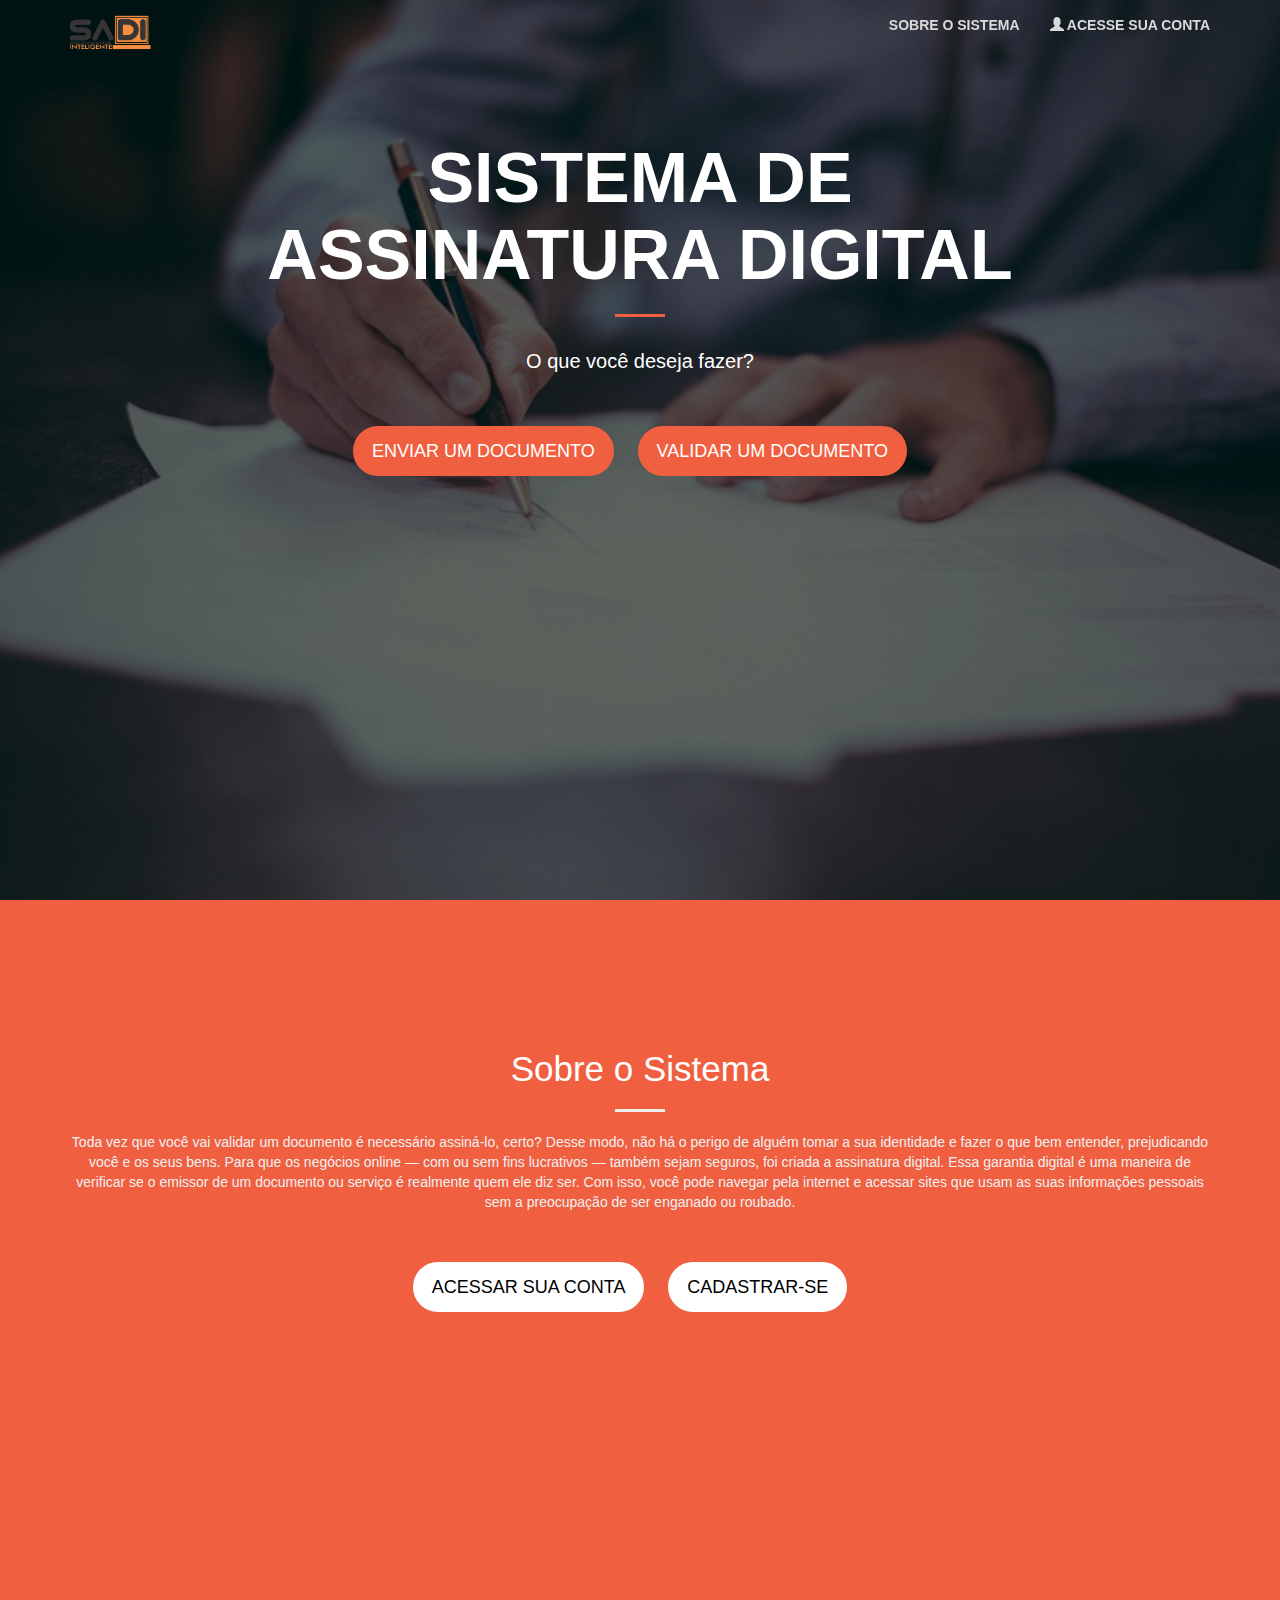
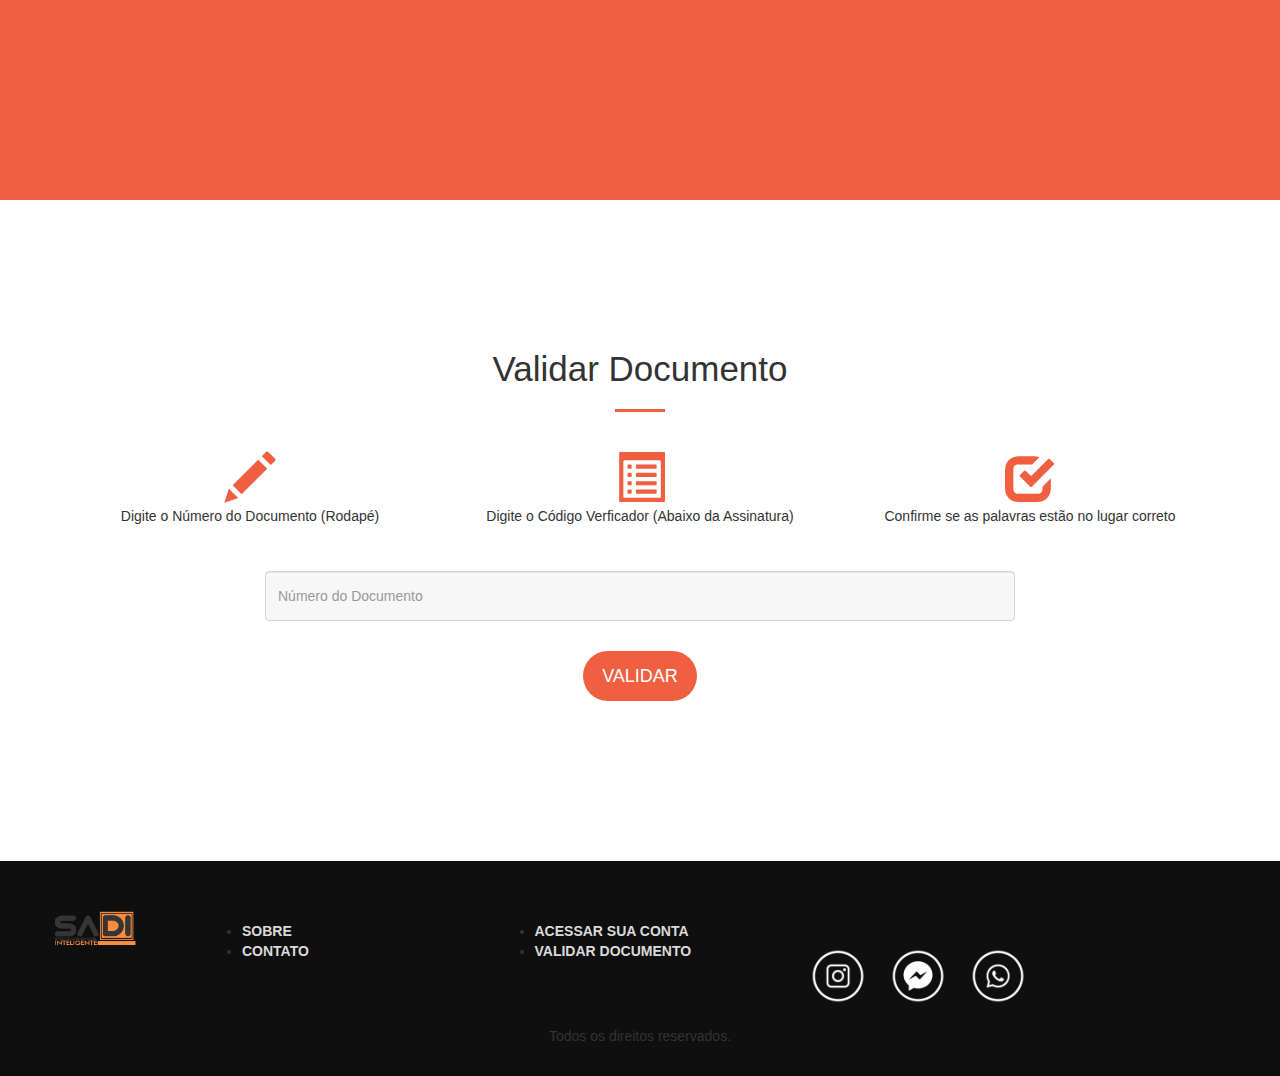
<file: index.html>
<!DOCTYPE html>
<html lang="pt-br">

<head>
    <meta charset="utf-8">
    <meta http-equiv="X-UA-Compatible" content="IE=edge">
    <meta name="viewport" content="width=device-width, initial-scale=1">

    <title>Sistema SADI</title>
    <!-- <link rel="icon" href="imagens/favicon.png"> -->

    <!-- Bootstrap -->
    <link href="bootstrap/css/bootstrap.min.css" rel="stylesheet">
    <link href="estilo.css" rel="stylesheet">

    <!-- HTML5 shim and Respond.js for IE8 support of HTML5 elements and media queries -->
    <!-- WARNING: Respond.js doesn't work if you view the page via file:// -->
    <!--[if lt IE 9]>
      <script src="https://oss.maxcdn.com/html5shiv/3.7.2/html5shiv.min.js"></script>
      <script src="https://oss.maxcdn.com/respond/1.4.2/respond.min.js"></script>
    <![endif]-->
</head>

<body id="my-index">
    <nav id="id-menu" class="nav navbar navbar-fixed-top my-navbar-2">
        <div class="container">
            <div class="navbar-header">
                <button type="button" class="navbar-toggle collapsed" data-toggle="collapse" data-target="#id-navegacao">
                    <span class="sr-only">alternar navegação</span>
                    <span class="icon-bar"></span>
                    <span class="icon-bar"></span>
                    <span class="icon-bar"></span>
                </button>
                <a href="index.html" class="navbar-brand">
                    <span class="img-logo">SADI</span>
                </a>
            </div>

            <div class="collapse navbar-collapse" id="id-navegacao">
                <ul class="nav navbar-nav navbar-right">
                    <li>
                        <a href="#id-secao-sobre">
                            Sobre o sistema
                        </a>
                    </li>
                    <li>
                        <a href="login.html">
                            <span class="glyphicon glyphicon-user"> </span>
                            Acesse sua conta
                        </a>
                    </li>
                </ul>
            </div>
        </div>
    </nav>

    <div class="my-capa">
        <div class="my-conteudo-capa text-center col-md-8 col-md-offset-2">
            <h1>
                Sistema de Assinatura Digital
            </h1>
            <hr class="my-laranja">
            <p class="">
                O que você deseja fazer?
            </p>
            <a href="login.html" class="btn my-btn-custom my-btn-index my-btn-laranja btn-lg">Enviar um Documento</a>
            <a href="#id-secao-validar" class="btn my-btn-index my-btn-custom my-btn-laranja btn-lg">Validar um Documento</a>
        </div>
    </div>

    <section id="id-secao-sobre">
        <div class="container">
            <div class="row text-center my-conteudo-secao my-branco">
                <div class="col-md-12">
                    <h1>
                        Sobre o Sistema
                    </h1>
                    <hr>
                    <p class="my-cinza">
                        Toda vez que você vai validar um documento é necessário assiná-lo, certo? Desse modo, não há o
                        perigo de alguém tomar a sua identidade e fazer o que bem entender,
                        prejudicando você e os seus bens. Para que os negócios online — com ou sem fins lucrativos —
                        também sejam seguros, foi criada a assinatura digital.
                        Essa garantia digital é uma maneira de verificar se o emissor de um documento ou serviço é
                        realmente quem ele diz ser. Com isso, você pode navegar pela internet e
                        acessar sites que usam as suas informações pessoais sem a preocupação de ser enganado ou
                        roubado.
                    </p>
                    <a href="login.html" class="btn my-btn-index my-btn-custom my-btn-branco btn-lg ">Acessar sua conta</a>
                    <a href="cadastro.html" class="btn my-btn-index my-btn-custom my-btn-branco btn-lg ">Cadastrar-se</a>
                </div>
            </div>
        </div>
    </section>
    <section id="id-secao-validar">
        <div class="container">
            <div class="row text-center my-conteudo-secao">
                <div class="col-md-12">
                    <h1>
                        Validar Documento
                    </h1>
                    <hr class="my-laranja">
                </div>
                <div class="col-md-4 col-sm-4">
                    <span class="glyphicon glyphicon-pencil icon-sobre"></span>
                    <p>
                        Digite o Número do Documento (Rodapé)
                    </p>
                </div>
                <div class="col-md-4 col-sm-4">
                    <span class="glyphicon glyphicon-list-alt icon-sobre"></span>
                    <p>
                        Digite o Código Verficador (Abaixo da Assinatura)
                    </p>
                </div>
                <div class="col-md-4 col-sm-4">
                    <span class="glyphicon glyphicon-check icon-sobre"></span>
                    <p>
                        Confirme se as palavras estão no lugar correto
                    </p>
                </div>
                <div class="col-md-8 codigo-verificador col-md-offset-2">
                    <div class=" formulario-verificar">
                        <input type="text" class="form-control" placeholder="Número do Documento" aria-describedby="button-addon2">
                    </div>
                    <div class="">
                        <a href="validacao.html" class="btn my-btn-custom my-btn-laranja btn-lg my-margin-btn"> Validar </a>
                    </div>

                </div>
            </div>
        </div>
    </section>
    <footer>
        <div class="container">
            <div class="row">
                <div class="col-md-3 img-logo">
                    LOGO
                </div>
                <div class="col-md-3 my-padding">
                    <ul>
                        <li>
                            <a href="#id-secao-sobre">Sobre</a>
                        </li>
                        <li>
                            <a>Contato</a>
                        </li>
                    </ul>
                </div>
                <div class="col-md-3 my-padding">
                    <ul>
                        <li>
                            <a href="login.html">Acessar sua conta</a>
                        </li>
                        <li>
                            <a href="#id-secao-validar">Validar Documento</a>
                        </li>
                    </ul>
                </div>
                <div class="col-md-3 my-padding text-center">
                    <h1>
                       <a href="#"><img class="my-social-img" src="img/instagram.png"></a>
                        <a href=""><img class="my-social-img" src="img/messeger.png"></a>
                        <a href="#"><img class="my-social-img" src="img/wpp.png"></a>
                    </h1>
                </div>
            </div>
        </div>
        <p class="text-center">
            Todos os direitos reservados.
        </p>
    </footer>

    <!-- jQuery (necessary for Bootstrap's JavaScript plugins) -->
    <script src="https://ajax.googleapis.com/ajax/libs/jquery/1.10.1/jquery.min.js"></script>

    <script type="text/javascript">
        jQuery(function () {
            jQuery(window).scroll(function () {
                if (jQuery(this).scrollTop() > 100) {
                    $("#id-menu").addClass("my-navbar");
                } else {
                    $("#id-menu").removeClass("my-navbar");
                }
            });
        });
    </script>

    <!-- Include all compiled plugins (below), or include individual files as needed -->
    <script src="bootstrap/js/bootstrap.min.js"></script>
</body>

</html>
</file>
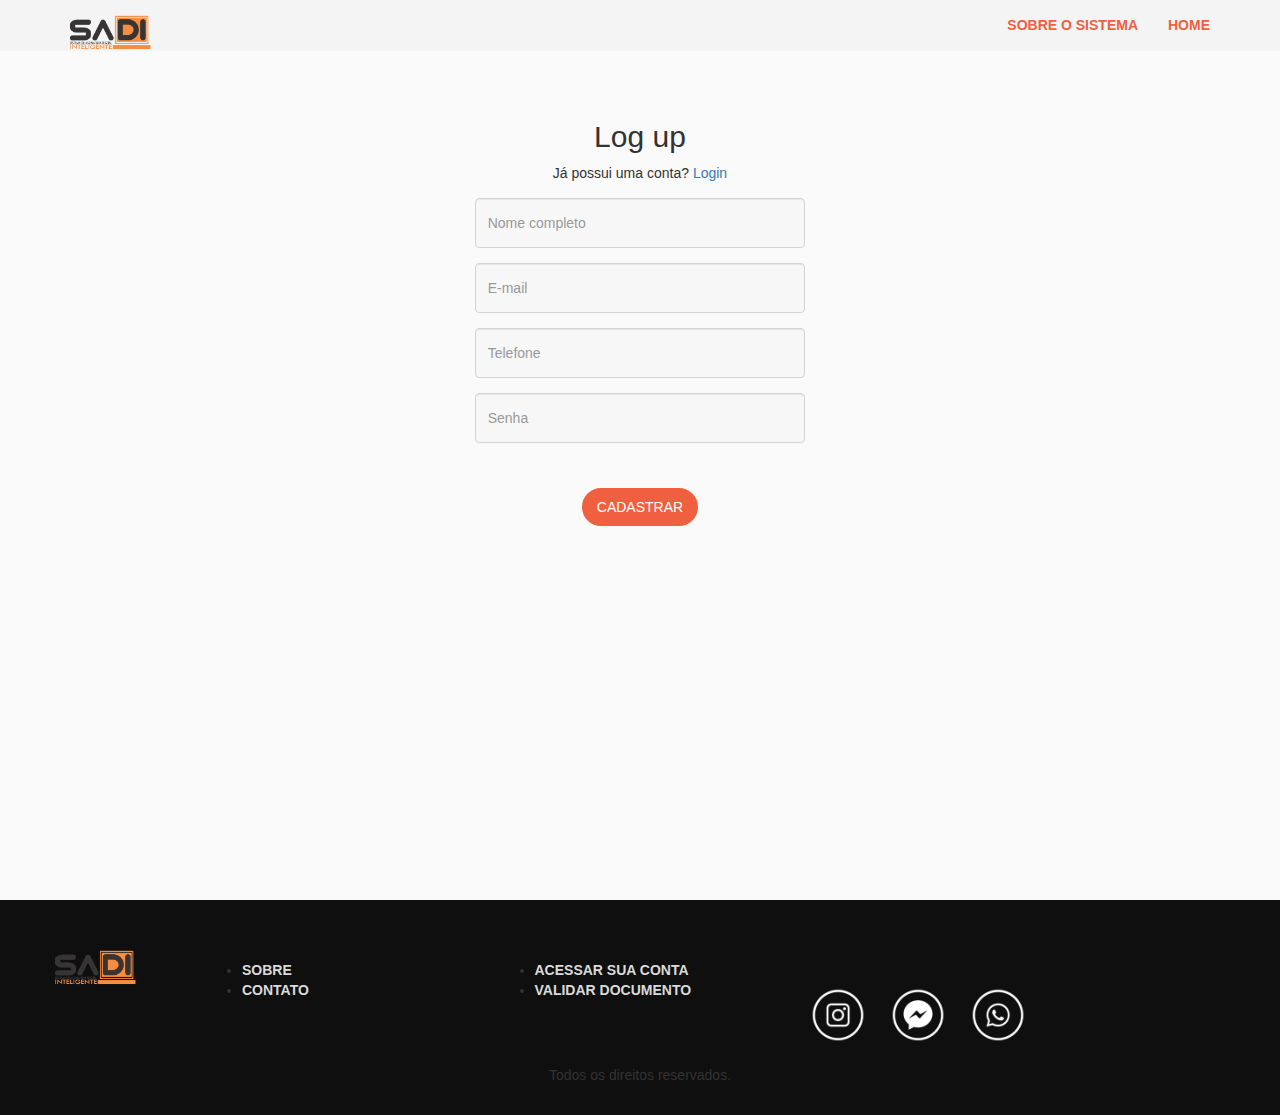
<file: cadastro.html>
<!DOCTYPE html>
<html lang="pt-br">

<head>
    <meta charset="utf-8">
    <meta http-equiv="X-UA-Compatible" content="IE=edge">
    <meta name="viewport" content="width=device-width, initial-scale=1">

    <title>Sistema SADI</title>
    <!-- <link rel="icon" href="imagens/favicon.png"> -->

    <!-- Bootstrap -->
    <link href="bootstrap/css/bootstrap.min.css" rel="stylesheet">
    <link href="estilo.css" rel="stylesheet">

    <!-- HTML5 shim and Respond.js for IE8 support of HTML5 elements and media queries -->
    <!-- WARNING: Respond.js doesn't work if you view the page via file:// -->
    <!--[if lt IE 9]>
      <script src="https://oss.maxcdn.com/html5shiv/3.7.2/html5shiv.min.js"></script>
      <script src="https://oss.maxcdn.com/respond/1.4.2/respond.min.js"></script>
    <![endif]-->

    <script type="text/javascript" src="validaJS/validacaoCadastro.js"></script>
</head>

<body>
    <nav id="id-menu" class="nav navbar navbar-fixed-top my-navbar-2 my-navbar">
        <div class="container">
            <div class="navbar-header">
                <button type="button" class="navbar-toggle collapsed" data-toggle="collapse" data-target="#id-navegacao">
                    <span class="sr-only">alternar navegação</span>
                    <span class="icon-bar"></span>
                    <span class="icon-bar"></span>
                    <span class="icon-bar"></span>
                </button>
                <a href="index.html" class="navbar-brand">
                    <span class="img-logo">SADI</span>
                </a>
            </div>

            <div class="collapse navbar-collapse" id="id-navegacao">
                <ul class="nav navbar-nav navbar-right">
                    <li>
                        <a href="index.html#id-secao-sobre">
                            Sobre o sistema
                        </a>
                    </li>
                    <li>
                        <a href="index.html">
                            Home
                        </a>
                    </li>
                </ul>
            </div>
        </div>
    </nav>

    <div class="container" id="id-cadastro">
        <div class="row">
            <div class="col-md-4 col-sm-8 col-sm-offset-2 col-md-offset-4 my-caixa-cadastro">

                <h2 class="text-center"> Log up</h2>
                <p class="text-center">
                    Já possui uma conta? <a href="login.html" class=""> Login</a>
                </p>
                <div class="col-md-10 col-md-offset-1" id="form-cadastro">

                    <form action="" method="post" id="form" class="form-horizontal">

                        <div class="form-group">
                            <input type="text" class="form-control" id="inputNome" onkeypress="return validaTexto();" placeholder="Nome completo" value="">
                        </div>

                        <div class="form-group">
                            <input type="text" class="form-control" id="inputEmail" placeholder="E-mail">
                        </div>

                        <!--
                        <div class="form-group">
                            <input type="text" class="form-control" id="strCPF" placeholder="CPF">
                        </div>
                        -->

                        <div class="form-group">
                            <input type="tel" class="form-control" id="inputTelefone" placeholder="Telefone" onkeyup="mascara( this, mtel );" maxlength="15" value="">
                        </div>

                        <div class="form-group">
                            <input type="password" class="form-control" id="inputPassword" placeholder="Senha">
                        </div>

                        <div class="form-group text-center">
                            <!--<a href="upload.html" type="submit" class="btn my-btn-custom my-btn-laranja my-laranja my-margin-btn" onclick="erroValidacao()">Cadastrar</a>-->
                            <input type="button" id="submitButton" class="btn my-btn-custom my-btn-laranja my-laranja my-margin-btn" onclick="erroValidacao()" value="Cadastrar">
                        </div>

                    </form>

                    <div class="mensagem sucesso" id="sucesso" style="display: none">
                        Cadastro efetuado com sucesso!
                        <a href="#" class="close" onclick="formSucesso()">X</a>
                    </div>
                    <div class="mensagem erro" id="erro" style="display: none">
                        Preencha todos os campos corretamente!
                        <a href="#" class="close" onclick="formErro()">X</a>
                    </div>
                </div>
            </div>
        </div>
    </div>

    <footer>
        <div class="container">
            <div class="row">
                <div class="col-md-3 img-logo">
                    LOGO
                </div>
                <div class="col-md-3 my-padding">
                    <ul>
                        <li>
                            <a href="index.html#id-secao-sobre">Sobre</a>
                        </li>
                        <li>
                            <a>Contato</a>
                        </li>
                    </ul>
                </div>
                <div class="col-md-3 my-padding">
                    <ul>
                        <li>
                            <a href="login.html">Acessar sua conta</a>
                        </li>
                        <li>
                            <a href="index.html#id-secao-validar">Validar Documento</a>
                        </li>
                    </ul>
                </div>
                <div class="col-md-3 my-padding text-center">
                    <h1>
                        <a href="#"><img class="my-social-img" src="img/instagram.png"></a>
                        <a href=""><img class="my-social-img" src="img/messeger.png"></a>
                        <a href="#"><img class="my-social-img" src="img/wpp.png"></a>
                    </h1>
                </div>
            </div>
        </div>

        <p class="text-center">
            Todos os direitos reservados.
        </p>
    </footer>

    <!-- jQuery (necessary for Bootstrap's JavaScript plugins) -->
    <script src="https://ajax.googleapis.com/ajax/libs/jquery/1.10.1/jquery.min.js"> </script>

    <!-- Include all compiled plugins (below), or include individual files as needed -->
    <script src="bootstrap/js/bootstrap.min.js"></script>

    <!-- jQuery (necessary for Bootstrap's JavaScript plugins) -->
    <script src="https://ajax.googleapis.com/ajax/libs/jquery/1.10.1/jquery.min.js"> </script>

    <!-- Include all compiled plugins (below), or include individual files as needed -->
    <script src="bootstrap/js/bootstrap.min.js"></script>
</body>
</html>
</file>
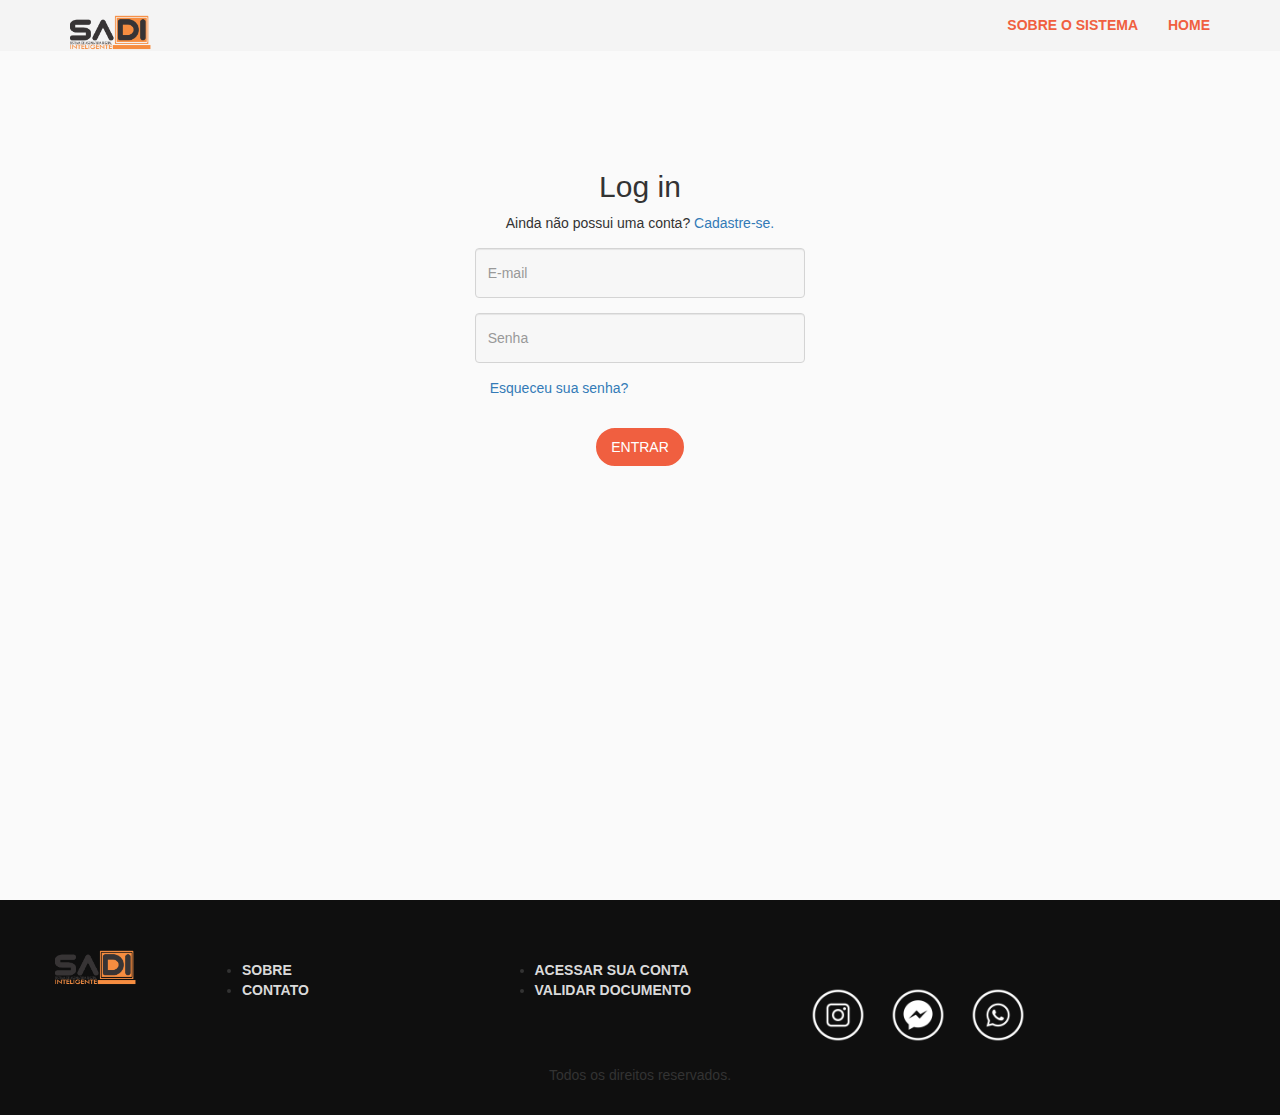
<file: login.html>
<!DOCTYPE html>
<html>

<head>
    <meta charset="utf-8">
    <meta http-equiv="X-UA-Compatible" content="IE=edge">
    <meta name="viewport" content="width=device-width, initial-scale=1">

    <title>Sistema SADI</title>
    <!-- <link rel="icon" href="imagens/favicon.png"> -->

    <!-- Bootstrap -->
    <link href="bootstrap/css/bootstrap.min.css" rel="stylesheet">
    <link href="estilo.css" rel="stylesheet">


    <!-- HTML5 shim and Respond.js for IE8 support of HTML5 elements and media queries -->
    <!-- WARNING: Respond.js doesn't work if you view the page via file:// -->
    <!--[if lt IE 9]>
    <script src="https://oss.maxcdn.com/html5shiv/3.7.2/html5shiv.min.js"></script>
    <script src="https://oss.maxcdn.com/respond/1.4.2/respond.min.js"></script>
    <![endif]-->
</head>



<body>

    <nav id="id-menu" class="nav navbar navbar-fixed-top my-navbar-2 my-navbar">
        <div class="container">
            <div class="navbar-header">
                <button type="button" class="navbar-toggle collapsed" data-toggle="collapse" data-target="#id-navegacao">
                    <span class="sr-only">alternar navegação</span>
                    <span class="icon-bar"></span>
                    <span class="icon-bar"></span>
                    <span class="icon-bar"></span>
                </button>
                <a href="index.html" class="navbar-brand">
                    <span class="img-logo">SADI</span>
                </a>
            </div>

            <div class="collapse navbar-collapse" id="id-navegacao">
                <ul class="nav navbar-nav navbar-right">
                    <li>
                        <a href="index.html#id-secao-sobre">
                            Sobre o sistema
                        </a>
                    </li>
                    <li>
                        <a href="index.html">
                            Home
                        </a>
                    </li>
                </ul>
            </div>
        </div>
    </nav>

    <div class="container" id="id-login">
        <div class="row">
            <div class="col-md-4 col-sm-8 col-sm-offset-2 col-md-offset-4 my-caixa-login">
                <h2 class="text-center"> Log in</h2>
                <p class="text-center">
                    Ainda não possui uma conta? <a href="cadastro.html" class=""> Cadastre-se.</a>
                </p>
                <div class="col-md-10 col-md-offset-1" id="form-login">
                    <form action="upload.html" id="formLogin" method="post" class="form-horizontal">

                        <div class="form-group">
                            <input type="email" class="form-control" id="emailLogin" placeholder="E-mail">
                        </div>

                        <div class="form-group">
                            <input type="password" class="form-control" id="senhaLogin" placeholder="Senha">
                        </div>

                        <div class="">
                            <a href="#">Esqueceu sua senha?</a>
                        </div>
                        <div class="form-group text-center">
                            <!--<a href="upload.html" type="submit" class="btn my-btn-custom my-btn-laranja my-laranja my-margin-btn" id="id-btn-login">Entrar</a>-->
                            <input type="submit" id="loginButton" class="btn my-btn-custom my-btn-laranja my-laranja my-margin-btn" onclick="validaLogin()" value="Entrar">
                        </div>

                    </form>
                </div>
            </div>
        </div>
    </div>

    <footer>
        <div class="container">
            <div class="row">
                <div class="col-md-3 img-logo">
                    LOGO
                </div>
                <div class="col-md-3 my-padding">
                    <ul>
                        <li>
                            <a href="index.html#id-secao-sobre">Sobre</a>
                        </li>
                        <li>
                            <a>Contato</a>
                        </li>
                    </ul>
                </div>
                <div class="col-md-3 my-padding">
                    <ul>
                        <li>
                            <a href="login.html">Acessar sua conta</a>
                        </li>
                        <li>
                            <a href="index.html#id-secao-validar">Validar Documento</a>
                        </li>
                    </ul>
                </div>
                <div class="col-md-3 my-padding text-center">
                    <h1>
                        <a href="#"><img class="my-social-img" src="img/instagram.png"></a>
                        <a href=""><img class="my-social-img" src="img/messeger.png"></a>
                        <a href="#"><img class="my-social-img" src="img/wpp.png"></a>
                    </h1>
                </div>
            </div>
        </div>
        <p class="text-center">
            Todos os direitos reservados.
        </p>
    </footer>

    <!-- jQuery (necessary for Bootstrap's JavaScript plugins) -->
    <script src="https://ajax.googleapis.com/ajax/libs/jquery/1.10.1/jquery.min.js"> </script>

    <!-- Include all compiled plugins (below), or include individual files as needed -->
    <script src="bootstrap/js/bootstrap.min.js"></script>
</body>

</html>
</file>
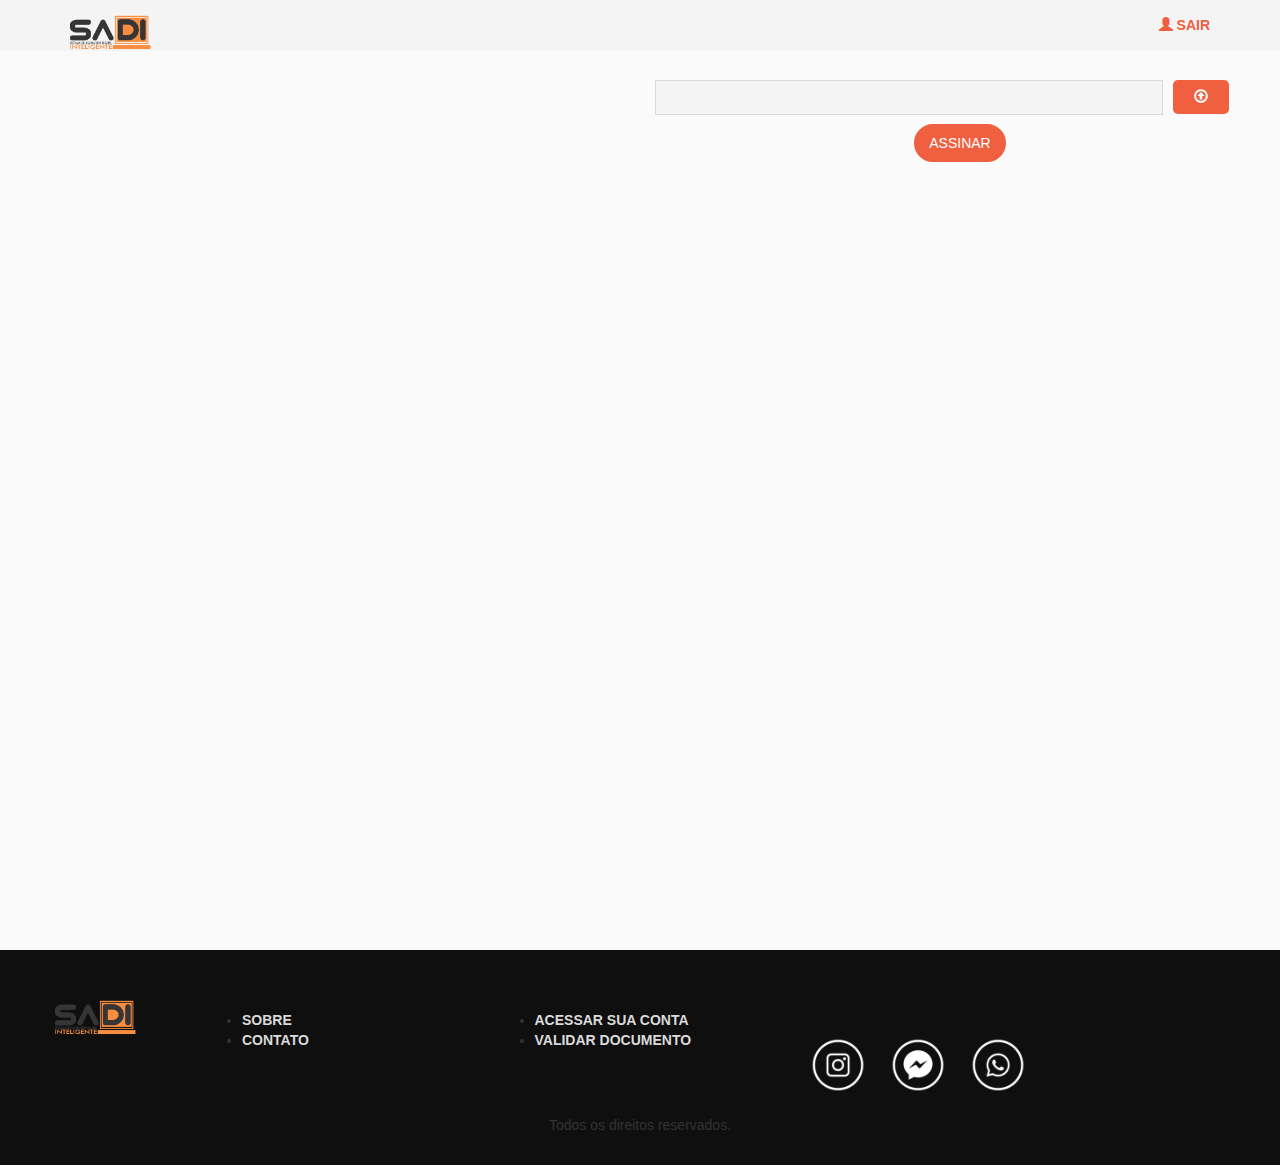
<file: upload.html>
<!DOCTYPE html>
<html lang="en">
<head>
    <meta charset="utf-8">
    <meta http-equiv="X-UA-Compatible" content="IE=edge">
    <meta name="viewport" content="width=device-width, initial-scale=1">

    <title>Sistema SADI</title>
    <!-- <link rel="icon" href="imagens/favicon.png"> -->

    <!-- Bootstrap -->
    <link href="bootstrap/css/bootstrap.min.css" rel="stylesheet">
    <link href="estilo.css" rel="stylesheet">

    <!-- HTML5 shim and Respond.js for IE8 support of HTML5 elements and media queries -->
    <!-- WARNING: Respond.js doesn't work if you view the page via file:// -->
    <!--[if lt IE 9]>
    <script src="https://oss.maxcdn.com/html5shiv/3.7.2/html5shiv.min.js"></script>
    <script src="https://oss.maxcdn.com/respond/1.4.2/respond.min.js"></script>
    <![endif]-->
    <script>
        function pegaNomeArquivo() {
            var path= document.getElementById('input-file').value;
            document.getElementById('file-name').value = path;
        }
    </script>
</head>
<body>


    <nav id="id-menu" class="nav navbar navbar-fixed-top my-navbar-2 my-navbar">
        <div class="container">
            <div class="navbar-header">
                <button type="button" class="navbar-toggle collapsed" data-toggle="collapse" data-target="#id-navegacao">
                    <span class="sr-only">alternar navegação</span>
                    <span class="icon-bar"></span>
                    <span class="icon-bar"></span>
                    <span class="icon-bar"></span>
                </button>
                <a href="upload.html" class="navbar-brand">
                    <span class="img-logo">SADI</span>
                </a>
            </div>

            <div class="collapse navbar-collapse" id="id-navegacao">
                <ul class="nav navbar-nav navbar-right">
                    <li>
                        <a href="login.html">
                            <span class="glyphicon glyphicon-user"> </span>
                            Sair
                        </a>
                    </li>
                </ul>
            </div>
    </nav>

    <div class="container my-upload">
        <div class="row ">
            <div class="col-md-6 my-view">
                <iframe class="col-md-12 doc" src="https://docs.google.com/gview?url=http://writing.engr.psu.edu/workbooks/formal_report_template.doc&embedded=true"></iframe>
            </div>

            <div class="col-md-6">
                <div class='input-wrapper'>
                    <input class="col-md-10 col-xs-10" type="text" id="file-name" readonly="true"/>
                    <label class="btn" for='input-file'>
                        <span class="glyphicon glyphicon-upload"></span>
                    </label>
                    <input id='input-file' type='file' value='' onchange='pegaNomeArquivo()'/>

                </div>

                <div class="text-center">
                    <button class="btn my-btn-custom my-btn-laranja">
                        Assinar
                    </button>
                </div>
            </div>
        </div>
    </div>

    <footer>
        <div class="container">
            <div class="row">
                <div class="col-md-3 img-logo">
                    LOGO
                </div>
                <div class="col-md-3 my-padding">
                    <ul>
                        <li>
                            <a href="index.html#id-secao-sobre">Sobre</a>
                        </li>
                        <li>
                            <a>Contato</a>
                        </li>
                    </ul>
                </div>
                <div class="col-md-3 my-padding">
                    <ul>
                        <li>
                            <a href="login.html">Acessar sua conta</a>
                        </li>
                        <li>
                            <a href="index.html#id-secao-validar">Validar Documento</a>
                        </li>
                    </ul>
                </div>
                <div class="col-md-3 my-padding text-center">
                    <h1>
                        <a href="#"><img class="my-social-img" src="img/instagram.png"></a>
                        <a href=""><img class="my-social-img" src="img/messeger.png"></a>
                        <a href="#"><img class="my-social-img" src="img/wpp.png"></a>
                    </h1>
                </div>
            </div>
        </div>
        <p class="text-center">
            Todos os direitos reservados.
        </p>
    </footer>

    <!-- jQuery (necessary for Bootstrap's JavaScript plugins) -->
    <script src="https://ajax.googleapis.com/ajax/libs/jquery/1.10.1/jquery.min.js"></script>

    <!-- Include all compiled plugins (below), or include individual files as needed -->
    <script src="bootstrap/js/bootstrap.min.js"></script>

</body>
</html>
</file>
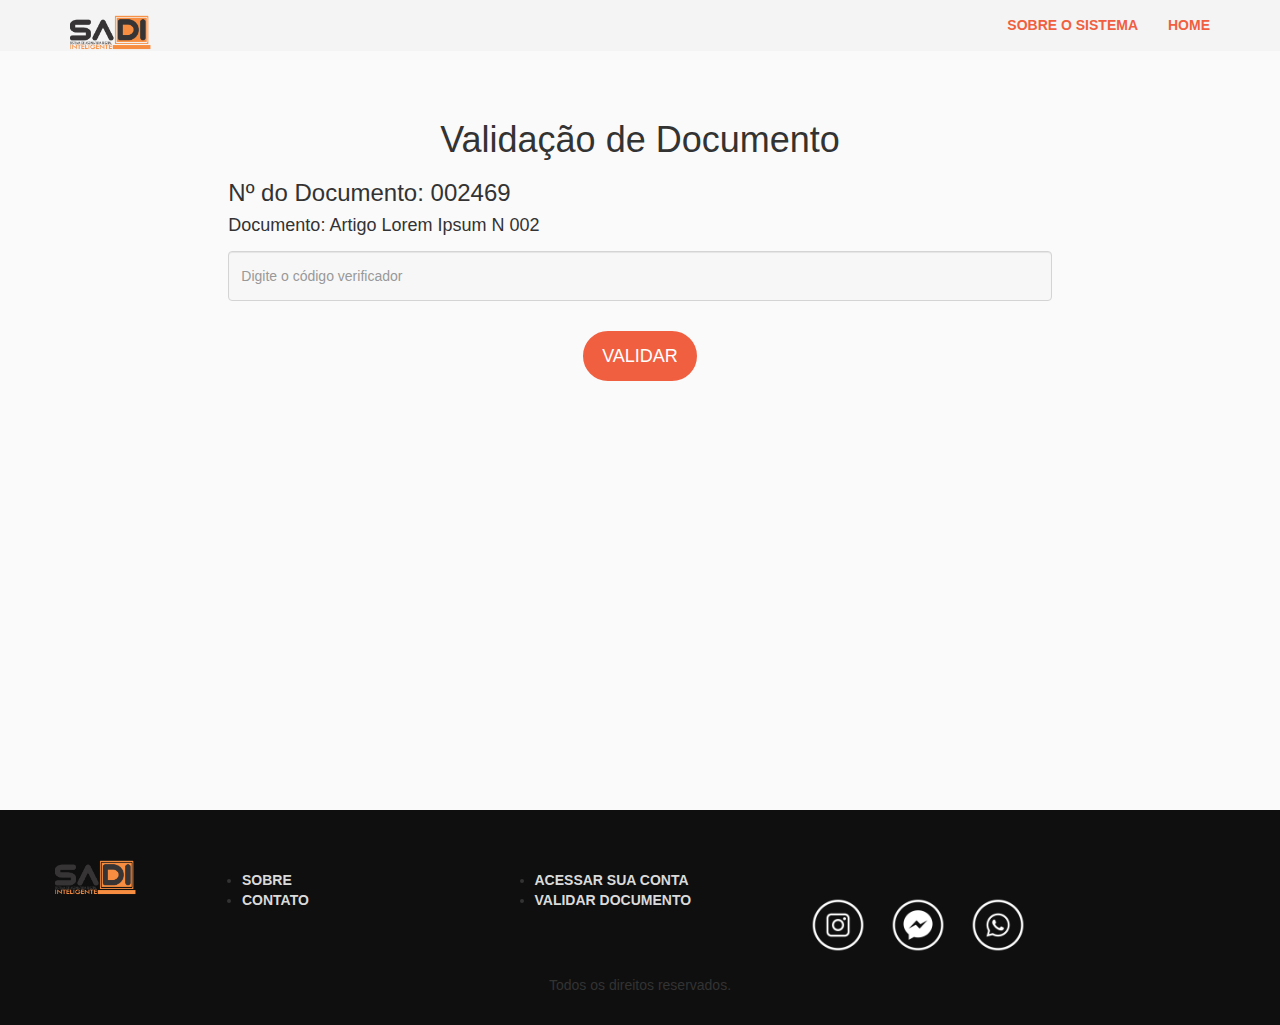
<file: validacao.html>
<!DOCTYPE html>
<html>

<head>
    <meta charset="utf-8">
    <meta http-equiv="X-UA-Compatible" content="IE=edge">
    <meta name="viewport" content="width=device-width, initial-scale=1">

    <title>Sistema SADI</title>
    <!-- <link rel="icon" href="imagens/favicon.png"> -->

    <!-- Bootstrap -->
    <link href="bootstrap/css/bootstrap.min.css" rel="stylesheet">
    <link href="estilo.css" rel="stylesheet">


    <!-- HTML5 shim and Respond.js for IE8 support of HTML5 elements and media queries -->
    <!-- WARNING: Respond.js doesn't work if you view the page via file:// -->
    <!--[if lt IE 9]>
    <script src="https://oss.maxcdn.com/html5shiv/3.7.2/html5shiv.min.js"></script>
    <script src="https://oss.maxcdn.com/respond/1.4.2/respond.min.js"></script>
    <![endif]-->
</head>



<body>

<nav id="id-menu" class="nav navbar navbar-fixed-top my-navbar-2 my-navbar">

    <div class="container">
        <div class="navbar-header">
            <button type="button" class="navbar-toggle collapsed" data-toggle="collapse" data-target="#id-navegacao">
                <span class="sr-only">alternar navegação</span>
                <span class="icon-bar"></span>
                <span class="icon-bar"></span>
                <span class="icon-bar"></span>
            </button>
            <a href="index.html" class="navbar-brand">
                <span class="img-logo">SADI</span>
            </a>
        </div>

        <div class="collapse navbar-collapse" id="id-navegacao">
            <ul class="nav navbar-nav navbar-right">
                <li>
                    <a href="index.html#id-secao-sobre">
                        Sobre o sistema
                    </a>
                </li>
                <li>
                    <a href="index.html">
                        Home
                    </a>
                </li>
            </ul>
        </div>
    </div>
</nav>

<div class="container" id="id-validacao">
    <div class="row">
        <div class="col-md-8 col-md-offset-2" id="id-campo-validacao">
            <h1 class="text-center"> Validação de Documento </h1>

            <h3>
                Nº do Documento: <span id="id-numero-documento">002469</span> <br>
            </h3>

            <h4>
                Documento: <span id="id-nome-documento">Artigo Lorem Ipsum N 002</span>
            </h4>

            <div class="formulario-verificar">
                <input type="text" class="form-control" placeholder="Digite o código verificador" aria-describedby="button-addon2">
            </div>
            <div class="text-center">
                <a href="verificacao-validacao.html" class="btn my-btn-custom my-btn-laranja btn-lg my-margin-btn"> Validar </a>
            </div>

        </div>
    </div>
</div>

<footer>
    <div class="container">
        <div class="row">
            <div class="col-md-3 img-logo">
                LOGO
            </div>
            <div class="col-md-3 my-padding">
                <ul>
                    <li>
                        <a href="index.html#id-secao-sobre">Sobre</a>
                    </li>
                    <li>
                        <a>Contato</a>
                    </li>
                </ul>
            </div>
            <div class="col-md-3 my-padding">
                <ul>
                    <li>
                        <a href="login.html">Acessar sua conta</a>
                    </li>
                    <li>
                        <a href="index.html#id-secao-validar">Validar Documento</a>
                    </li>
                </ul>
            </div>
            <div class="col-md-3 my-padding text-center">
                <h1>
                    <a href="#"><img class="my-social-img" src="img/instagram.png"></a>
                    <a href=""><img class="my-social-img" src="img/messeger.png"></a>
                    <a href="#"><img class="my-social-img" src="img/wpp.png"></a>
                </h1>
            </div>
        </div>
    </div>
    <p class="text-center">
        Todos os direitos reservados.
    </p>
</footer>

<!-- jQuery (necessary for Bootstrap's JavaScript plugins) -->
<script src="https://ajax.googleapis.com/ajax/libs/jquery/1.10.1/jquery.min.js"> </script>

<!-- Include all compiled plugins (below), or include individual files as needed -->
<script src="bootstrap/js/bootstrap.min.js"></script>
</body>

</html>
</file>
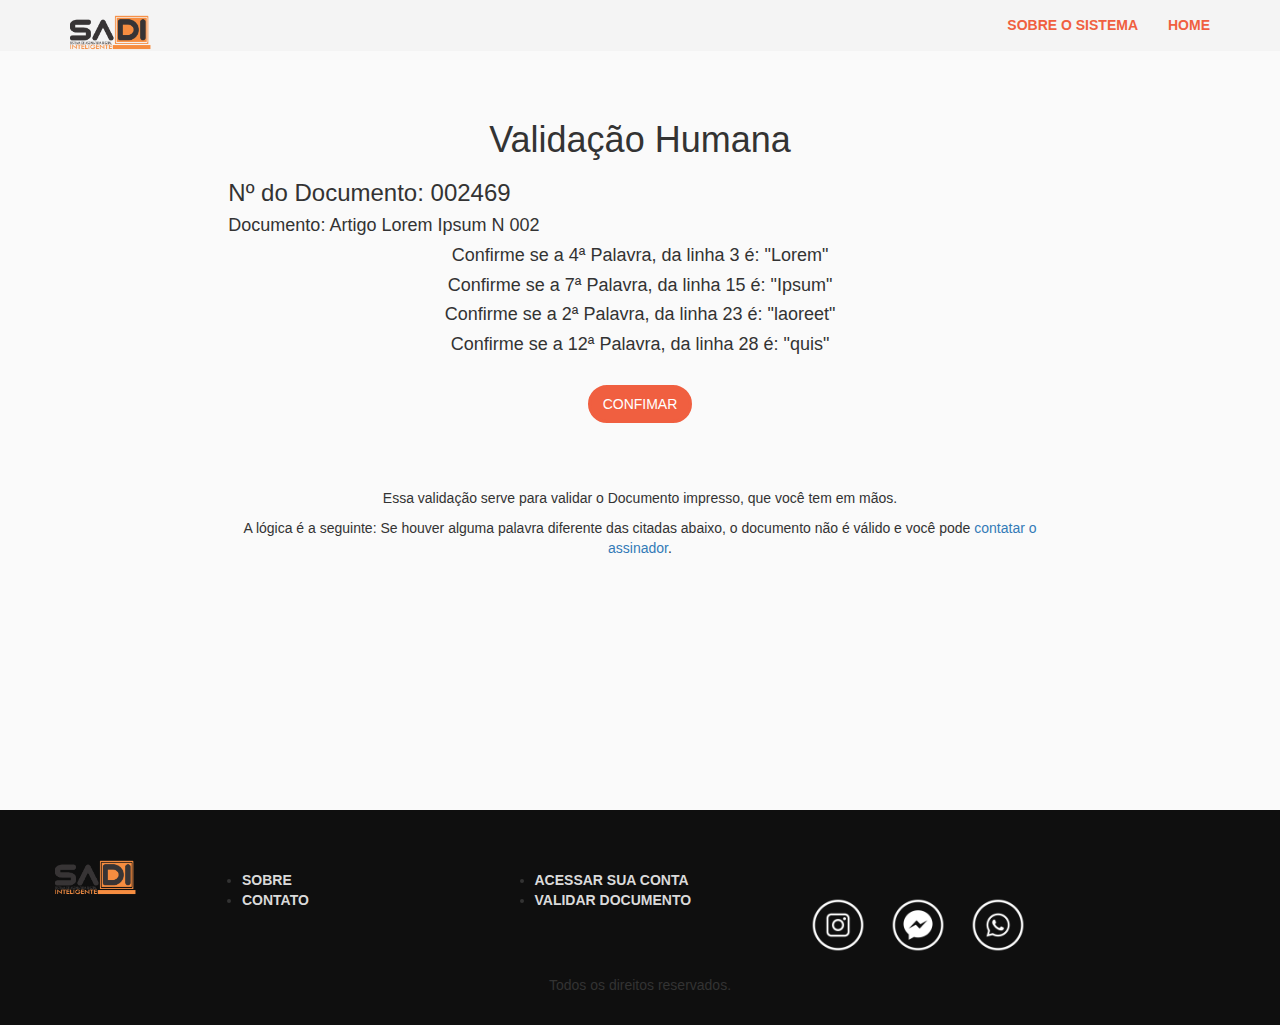
<file: verificacao-validacao.html>
<!DOCTYPE html>
<html>

<head>
    <meta charset="utf-8">
    <meta http-equiv="X-UA-Compatible" content="IE=edge">
    <meta name="viewport" content="width=device-width, initial-scale=1">

    <title>Sistema SADI</title>
    <!-- <link rel="icon" href="imagens/favicon.png"> -->

    <!-- Bootstrap -->
    <link href="bootstrap/css/bootstrap.min.css" rel="stylesheet">
    <link href="estilo.css" rel="stylesheet">


    <!-- HTML5 shim and Respond.js for IE8 support of HTML5 elements and media queries -->
    <!-- WARNING: Respond.js doesn't work if you view the page via file:// -->
    <!--[if lt IE 9]>
    <script src="https://oss.maxcdn.com/html5shiv/3.7.2/html5shiv.min.js"></script>
    <script src="https://oss.maxcdn.com/respond/1.4.2/respond.min.js"></script>
    <![endif]-->
</head>



<body>

<nav id="id-menu" class="nav navbar navbar-fixed-top my-navbar-2 my-navbar">

    <div class="container">
        <div class="navbar-header">
            <button type="button" class="navbar-toggle collapsed" data-toggle="collapse" data-target="#id-navegacao">
                <span class="sr-only">alternar navegação</span>
                <span class="icon-bar"></span>
                <span class="icon-bar"></span>
                <span class="icon-bar"></span>
            </button>
            <a href="index.html" class="navbar-brand">
                <span class="img-logo">SADI</span>
            </a>
        </div>

        <div class="collapse navbar-collapse" id="id-navegacao">
            <ul class="nav navbar-nav navbar-right">
                <li>
                    <a href="index.html#id-secao-sobre">
                        Sobre o sistema
                    </a>
                </li>
                <li>
                    <a href="index.html">
                        Home
                    </a>
                </li>
            </ul>
        </div>
    </div>
</nav>

<div class="container" id="id-validacao">
    <div class="row">
        <div class="col-md-8 col-md-offset-2" id="id-campo-validacao">
            <h1 class="text-center"> Validação Humana</h1>

            <h3>
                Nº do Documento: <span id="id-numero-documento">002469</span> <br>
            </h3>

            <h4>
                Documento: <span id="id-nome-documento">Artigo Lorem Ipsum N 002</span>
            </h4>

            <h4 class="text-center">
                Confirme se a <span id="palavra-1">4ª</span> Palavra, da linha <span id="linha-1">3</span> é: <span id="texto-1">"Lorem"</span>
            </h4>
            <h4 class="text-center">
                Confirme se a <span id="palavra-2">7ª</span> Palavra, da linha <span id="linha-2">15</span> é: <span id="texto-2">"Ipsum"</span>
            </h4>

            <h4 class="text-center">
                Confirme se a <span id="palavra-3">2ª</span> Palavra, da linha <span id="linha-3">23</span> é: <span id="texto-3">"laoreet"</span>
            </h4>

            <h4 class="text-center">
                Confirme se a <span id="palavra-4">12ª</span> Palavra, da linha <span id="linha-4">28</span> é: <span id="texto-4">"quis"</span>
            </h4>

            <div class="text-center my-btn-confimar">
               <a class="btn my-btn-custom my-btn-laranja">
                    Confimar
                </a>
            </div>

            <div class="text-center">
                <p>
                    Essa validação serve para validar o Documento impresso, que você tem em mãos.
                </p>

                <p>
                    A lógica é a seguinte: Se houver alguma palavra diferente das citadas abaixo, o documento não é válido
                    e você pode <a>contatar o assinador</a>.
                </p>

            </div>

        </div>
    </div>
</div>

<footer>
    <div class="container">
        <div class="row">
            <div class="col-md-3 img-logo">
                LOGO
            </div>
            <div class="col-md-3 my-padding">
                <ul>
                    <li>
                        <a href="index.html#id-secao-sobre">Sobre</a>
                    </li>
                    <li>
                        <a>Contato</a>
                    </li>
                </ul>
            </div>
            <div class="col-md-3 my-padding">
                <ul>
                    <li>
                        <a href="login.html">Acessar sua conta</a>
                    </li>
                    <li>
                        <a href="index.html#id-secao-validar">Validar Documento</a>
                    </li>
                </ul>
            </div>
            <div class="col-md-3 my-padding text-center">
                <h1>
                    <a href="#"><img class="my-social-img" src="img/instagram.png"></a>
                    <a href=""><img class="my-social-img" src="img/messeger.png"></a>
                    <a href="#"><img class="my-social-img" src="img/wpp.png"></a>
                </h1>
            </div>
        </div>
    </div>
    <p class="text-center">
        Todos os direitos reservados.
    </p>
</footer>

<!-- jQuery (necessary for Bootstrap's JavaScript plugins) -->
<script src="https://ajax.googleapis.com/ajax/libs/jquery/1.10.1/jquery.min.js"> </script>

<!-- Include all compiled plugins (below), or include individual files as needed -->
<script src="bootstrap/js/bootstrap.min.js"></script>
</body>

</html>
</file>
<file: estilo.css>
html, body{
    display: inline;
}

/* -------  Logo -------*/

.img-logo{
    height: 35px;
    width: 132px;
    display: block;
    background: url('img/logo.png') no-repeat;
    background-size: contain;
    color: transparent;
}

.my-social-img{
    width: 70px;
}

/* -------  Navbar -------*/

.navbar .my-navbar-2{
    padding: 15px 0px;
	background: rgba(0, 0, 0, 0.6);
	border: none;
}

.my-navbar-2 a{
    font-weight: 700;
    text-transform: uppercase;
    color: #dadada;
    font-family: 'Open Sans', 'Helvetica Neue', Arial, sans-serif;
    -webkit-transition: all 0.2s;
    transition: all 0.2s;
}

.my-navbar-2 a:hover{
    color: #ffffff;
}

.my-navbar{
    background-color: #f4f4f4;
}

.my-navbar a{
    color: #f05f40;
}

.my-navbar a:hover{
    color: #db5638;
}

.nav>li>a:focus, .nav>li>a:hover {
    text-decoration: none;
    background-color: transparent !important;
}

.icon-bar{
    background-color: #f05f40;
}

/* -------  Capa -------*/

html, body>.my-capa{
    background-size: cover;
    background-attachment: fixed;
    height: 100%;
    overflow: auto;
}

.my-capa{
    background-image: linear-gradient(to bottom, rgba(0,0,0,0.6) 0%,
    rgba(0,0,0,0.6) 100%), url(img/header3.jpg);
}

.my-conteudo-capa{
    margin-top: 120px;
    color: #ffffff;
}

.my-conteudo-capa h1{
    text-transform: uppercase;
    font-family: 'Open Sans', 'Helvetica Neue', Arial, sans-serif;
    font-weight: bolder;
}

.my-conteudo-capa p{
    margin-top: 30px;
    font-size: 20px;
}


.icon-sobre{
    font-size: 50px;
    color: #f05f40;
    margin-top: 20px;
}

/* -------  Seções -------*/

#id-secao-sobre{
    background-color: #f05f40;
    width: 100%;
    height: 100%;
}

.my-conteudo-secao{
    padding-top: 130px;
    padding-bottom: 140px;
}

.my-conteudo-secao h1{
    font-size: 35px;
    font-family: 'Open Sans','Helvetica Neue',Arial,sans-serif;
}

.my-conteudo-secao p{
    font-size: 14px;
    font-family: 'Open Sans','Helvetica Neue',Arial,sans-serif;
}

#id-secao-validar{
    background-color: #ffffff;
    width: 100%;
}

.codigo-verificador{
    padding-bottom: 20px;
    margin-top: 20px;
}

.formulario-verificar{
    margin-top: 15px;
}

/* -------  Login -------*/

html>body>#id-login{
    background-color: #fafafa;
    width: 100%;
    height: 100%;
}

.form-control {
    background: #f7f7f7 none repeat scroll 0 0;
    border: 1px solid #d4d4d4;
    border-radius: 4px;
    font-size: 14px;
    height: 50px;
    line-height: 50px;
}

.my-caixa-login{
    margin-top: 150px;
}

#form-login{
    margin-top: 5px;
}

/* -------  Cadastro -------*/

html>body>#id-cadastro{
    background-color: #fafafa;
    width: 100%;
    height: 100%;
}

.my-caixa-cadastro{
    margin-top: 100px;
}

#form-cadastro{
    margin-top: 5px;
}

/* -------  Upload -------*/

body>.my-upload{
    background-color: #fafafa;
    margin-top: 50px;
    padding-top: 20px;
    width: 100%;
    height: 100%;
}

input[type='file'] {
    display: none
}
.input-wrapper>input[type='text']{
    border: solid 1px #dadada;
    background-color: #f4f4f4;
    margin-top: 10px;
    height: 35px;
}

.input-wrapper label {
    background-color: #f05f40;
    border-radius: 5px;
    color: #fff;
    margin: 10px;
    padding: 6px 20px;
    cursor: pointer;
}

.input-wrapper label:hover {
    background-color: #C95036;
    color: #fff;
}
.doc{
    width: 100%;
    height: 500px;
    top: 0;
    left: 0;
    border: none;
}

/* -------  Validação -------*/

#id-validacao{
    height: 90%;
    background-color: #fafafa;
    width: 100%;
}

#id-campo-validacao{
    margin-top: 100px;
}

.my-btn-confimar{
    margin-top: 30px;
    margin-bottom: 65px;
}


/* -------  Rodapé -------*/
footer{
    background-color: #0f0f0f;
    padding: 50px 0px 20px 0px;
}

footer a{
    font-weight: 700;
    text-transform: uppercase;
    color: #dadada;
    font-family: 'Open Sans', 'Helvetica Neue', Arial, sans-serif;
    -webkit-transition: all 0.2s;
    transition: all 0.2s;
}

.my-padding{
    padding-bottom: 5px;
    padding-top: 10px;
}

/* -------  Media Query -------*/


/* xs < 768 */
@media screen and (max-width: 767px) {
    .my-conteudo-capa h1{
        font-size: 40px;
    }
}

/* sm */
@media screen and (min-width: 768px) {
    .my-conteudo-capa h1{
        font-size: 60px;
    }
}

@media screen and (max-width: 768px) {
    .my-navbar-2{
        background-color: #f4f4f4;
    }

    .my-navbar-2 a{
        color: #f05f40;
    }

    .my-navbar-2 a:hover{
        color: #db5638;
    }
}


/* md */
@media screen and (min-width: 992px) {
    .my-conteudo-capa h1{
        font-size: 60px;
    }
}

/* lg */
@media screen and (min-width: 1200px) {
    .my-conteudo-capa h1 {
        font-size: 70px;
    }
}
/* -------  Fim Media Query -------*/


/* -------  Personalização -------*/

hr{
    max-width: 50px;
    border-width: 3px;
}

.my-laranja{
    border-color: #f05f40;
}

.my-branco{
    border-color: #ffffff;
    color: #ffffff;
}

.my-cinza{
    border-color: #f1f1f1;
    color: #f1f1f1;
}

.my-btn-index{
    margin-top: 40px;
    margin-right: 20px;
}

.my-btn-custom{
    border-radius: 50px;
    text-transform: uppercase;
    font-family: 'Open Sans', 'Helvetica Neue', Arial, sans-serif;
    -webkit-transition: all 0.2s;
    transition: all 0.2s;
}

.my-btn-laranja{
    border: solid #f05f40;
    background-color: #f05f40;
    color: #ffffff;
}

.my-btn-laranja:hover{
    background-color: #db5638;
    border: solid #db5638;
    color: #ffffff;
}

.my-btn-branco{
    border: solid #ffffff;
    background-color: #ffffff;
    color: #000000;
}

.my-btn-branco:hover{
    background-color: #dadada;
    border: solid #dadada;
    color: #000000;
}

.my-margin-btn{
    margin-top: 30px;
}

/* -------  Validação do Formulário -------*/

.erroValidacao {
    border-color: red;
}

.mensagem {
    min-height: 30px;
    padding: 5px;
    box-shadow: 1px 1px 1px gray;
    width: 100%;
    border: 1px solid lightgray;
    border-radius: 15px;
    margin: 0 auto 10px;
    font-size: 1.0em;
}

.mensagem .close {
    float: right;
    font-family: monospace;
    font-weight: bold;
    text-decoration: none;
    color: black;
}

.sucesso {
    margin-top: 10px;
    text-align: center;
    border-color: #04B431;
    background: #BCF5A9;
    display: block;
}

.erro {
    margin-top: 10px;
    text-align: center;
    border-color: #FE2E2E;
    background: #F78181;
    display: block;
}
</file>
